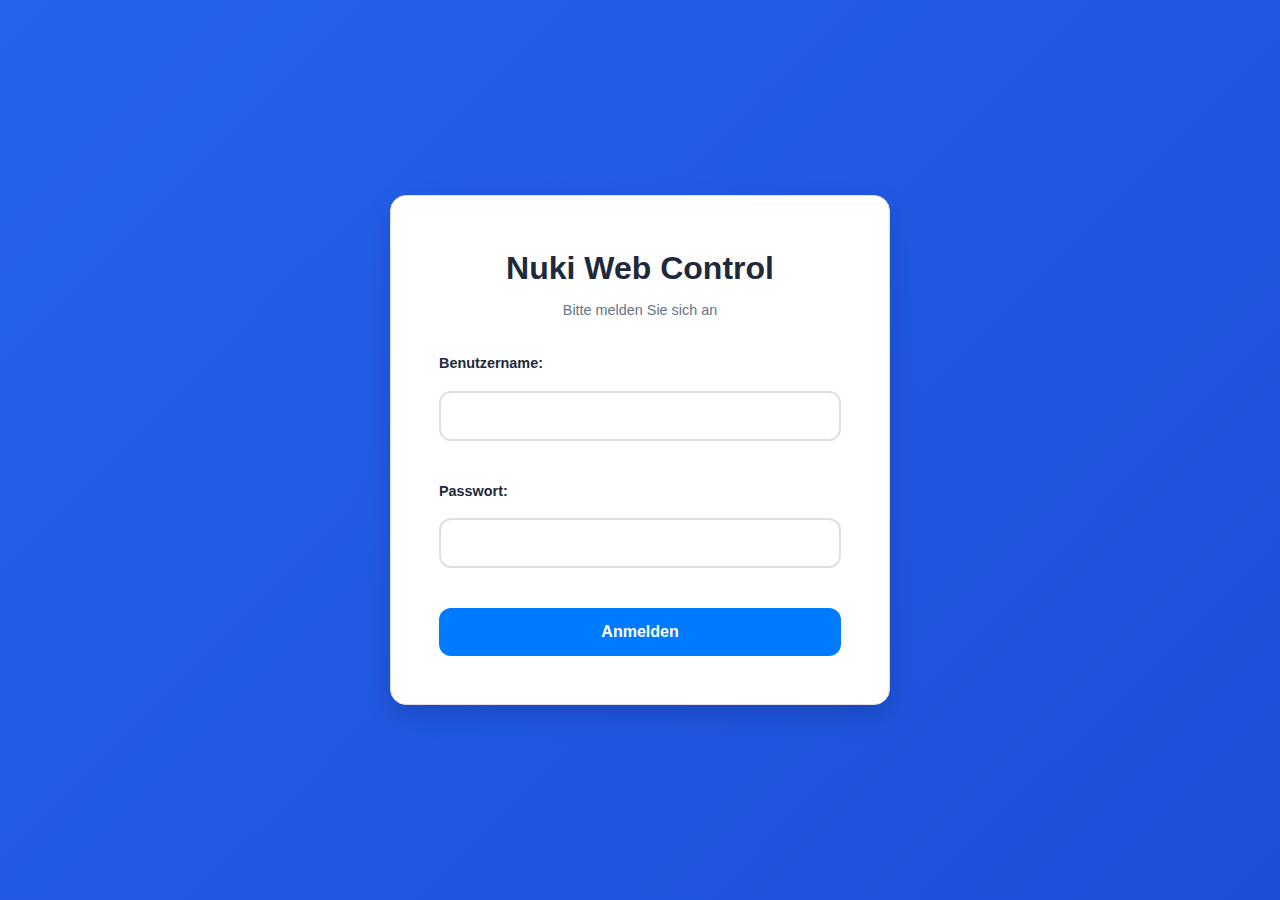
<file: frontend/login.html>
<!DOCTYPE html>
<html lang="en">
<head>
    <meta charset="UTF-8">
    <meta name="viewport" content="width=device-width, initial-scale=1.0">
    <title>Nuki Web Control - Login</title>
    <link rel="stylesheet" href="style.css">
    <style>
        /* Login-specific mobile-first styles using consistent color scheme */
        .login-container {
            display: flex;
            justify-content: center;
            align-items: center;
            min-height: 100vh;
            background: linear-gradient(135deg, #2563eb 0%, #1d4ed8 100%);
            padding: 1rem;
            box-sizing: border-box;
        }
        
        .login-card {
            background: var(--card-background, #ffffff);
            padding: 1.5rem;
            border-radius: 16px;
            box-shadow: 0 10px 25px rgba(0,0,0,0.15);
            width: 100%;
            max-width: 400px;
            border: 1px solid var(--border-color, #e2e8f0);
        }
        
        .login-header {
            text-align: center;
            margin-bottom: 2rem;
        }
        
        .login-header h1 {
            color: var(--text-primary, #1e293b);
            margin-bottom: 0.5rem;
            font-size: 1.5rem;
            font-weight: 600;
        }
        
        .login-header p {
            color: var(--text-secondary, #64748b);
            margin: 0;
            font-size: 0.9rem;
        }
        
        .form-group {
            margin-bottom: 1.25rem;
        }
        
        .form-group label {
            display: block;
            margin-bottom: 0.5rem;
            color: var(--text-primary, #1e293b);
            font-weight: 600;
            font-size: 0.9rem;
        }
        
        .form-group input {
            width: 100%;
            padding: 0.875rem;
            border: 2px solid var(--border-color, #e2e8f0);
            border-radius: 12px;
            font-size: 1rem;
            transition: all 0.3s ease;
            background-color: var(--card-background, #ffffff);
            color: var(--text-primary, #1e293b);
            box-sizing: border-box;
            min-height: 48px;
        }
        
        .form-group input:focus {
            outline: none;
            border-color: var(--primary-color, #2563eb);
            background-color: var(--card-background, #ffffff);
            box-shadow: 0 0 0 3px var(--focus-ring, rgba(37, 99, 235, 0.2));
            transform: translateY(-1px);
        }
        
        .login-button {
            width: 100%;
            padding: 0.875rem;
            background: var(--primary-color, #2563eb);
            color: var(--text-white, #ffffff);
            border: none;
            border-radius: 12px;
            font-size: 1rem;
            font-weight: 600;
            cursor: pointer;
            transition: all 0.3s ease;
            min-height: 48px;
            touch-action: manipulation;
            position: relative;
            overflow: hidden;
        }
        
        .login-button::before {
            content: '';
            position: absolute;
            top: 0;
            left: -100%;
            width: 100%;
            height: 100%;
            background: linear-gradient(90deg, transparent, rgba(255,255,255,0.2), transparent);
            transition: left 0.5s;
        }
        
        .login-button:hover::before {
            left: 100%;
        }
        
        .login-button:hover {
            background: #1d4ed8;
            transform: translateY(-2px);
            box-shadow: 0 8px 25px rgba(37, 99, 235, 0.3);
        }
        
        .login-button:active {
            transform: translateY(0);
        }
        
        .login-button:disabled {
            background: var(--text-muted, #94a3b8);
            cursor: not-allowed;
            transform: none;
            box-shadow: none;
        }
        
        .login-button:disabled::before {
            display: none;
        }
        
        .error-message {
            background: #fef2f2;
            color: var(--danger-color, #ef4444);
            padding: 1rem;
            border-radius: 12px;
            margin-bottom: 1.25rem;
            border: 1px solid #fecaca;
            font-size: 0.9rem;
            animation: shake 0.5s ease-in-out;
        }
        
        @keyframes shake {
            0%, 100% { transform: translateX(0); }
            25% { transform: translateX(-5px); }
            75% { transform: translateX(5px); }
        }
        
        .loading {
            display: none;
            text-align: center;
            margin-top: 1rem;
            color: var(--primary-color, #2563eb);
            font-weight: 500;
        }
        
        .spinner {
            border: 3px solid var(--border-color, #e2e8f0);
            border-top: 3px solid var(--primary-color, #2563eb);
            border-radius: 50%;
            width: 24px;
            height: 24px;
            animation: spin 1s linear infinite;
            display: inline-block;
            margin-right: 0.75rem;
        }
        
        @keyframes spin {
            0% { transform: rotate(0deg); }
            100% { transform: rotate(360deg); }
        }
        
        /* Tablet styles */
        @media (min-width: 768px) {
            .login-container {
                padding: 2rem;
            }
            
            .login-card {
                padding: 2.5rem;
                max-width: 450px;
            }
            
            .login-header h1 {
                font-size: 1.75rem;
            }
            
            .form-group {
                margin-bottom: 1.5rem;
            }
        }
        
        /* Desktop styles */
        @media (min-width: 1024px) {
            .login-card {
                padding: 3rem;
                max-width: 500px;
            }
            
            .login-header h1 {
                font-size: 2rem;
            }
        }
        
        /* High DPI displays */
        @media (-webkit-min-device-pixel-ratio: 2), (min-resolution: 192dpi) {
            .login-card {
                box-shadow: 0 8px 20px rgba(0,0,0,0.15);
            }
        }
        
        /* Reduced motion */
        @media (prefers-reduced-motion: reduce) {
            .login-button, .form-group input, .error-message {
                transition: none;
                animation: none;
            }
            
            .login-button::before {
                display: none;
            }
        }
        
        /* Landscape phone optimization */
        @media (max-height: 500px) and (orientation: landscape) {
            .login-container {
                align-items: flex-start;
                padding-top: 2rem;
            }
            
            .login-header {
                margin-bottom: 1rem;
            }
            
            .form-group {
                margin-bottom: 1rem;
            }
        }
    </style>
</head>
<body>
    <div class="login-container">
        <div class="login-card">
            <div class="login-header">
                <h1>Nuki Web Control</h1>
                <p>Bitte melden Sie sich an</p>
            </div>
            
            <div id="error-message" class="error-message" style="display: none;"></div>
            
            <form id="login-form">
                <div class="form-group">
                    <label for="username">Benutzername:</label>
                    <input type="text" id="username" name="username" required autocomplete="username">
                </div>
                
                <div class="form-group">
                    <label for="password">Passwort:</label>
                    <input type="password" id="password" name="password" required autocomplete="current-password">
                </div>
                
                <button type="submit" class="login-button" id="login-button">
                    Anmelden
                </button>
                
                <div class="loading" id="loading">
                    <div class="spinner"></div>
                    Anmeldung läuft...
                </div>
            </form>
        </div>
    </div>

    <script>
        document.addEventListener('DOMContentLoaded', () => {
            const loginForm = document.getElementById('login-form');
            const errorMessage = document.getElementById('error-message');
            const loginButton = document.getElementById('login-button');
            const loading = document.getElementById('loading');
            
            // Check if user is already logged in
            const token = localStorage.getItem('authToken');
            if (token) {
                // Verify token with backend
                fetch('/api/verify-token', {
                    headers: {
                        'Authorization': `Bearer ${token}`
                    }
                })
                .then(response => {
                    if (response.ok) {
                        // Token is valid, redirect to main app
                        window.location.href = '/';
                    } else {
                        // Token is invalid, remove it
                        localStorage.removeItem('authToken');
                        localStorage.removeItem('username');
                    }
                })
                .catch(error => {
                    console.error('Error verifying token:', error);
                    localStorage.removeItem('authToken');
                    localStorage.removeItem('username');
                });
            }
            
            loginForm.addEventListener('submit', async (e) => {
                e.preventDefault();
                
                const username = document.getElementById('username').value;
                const password = document.getElementById('password').value;
                
                // Show loading state
                loginButton.disabled = true;
                loading.style.display = 'block';
                errorMessage.style.display = 'none';
                
                try {
                    const response = await fetch('/api/login', {
                        method: 'POST',
                        headers: {
                            'Content-Type': 'application/json',
                        },
                        body: JSON.stringify({ username, password }),
                    });
                    
                    if (response.ok) {
                        const data = await response.json();
                        
                        // Store token and username
                        localStorage.setItem('authToken', data.access_token);
                        localStorage.setItem('username', data.username);
                        
                        // Set flag to indicate this is a fresh login
                        sessionStorage.setItem('fromLogin', 'true');
                        
                        // Redirect to main application
                        window.location.href = '/';
                    } else {
                        const errorData = await response.json();
                        showError(errorData.detail || 'Anmeldung fehlgeschlagen');
                    }
                } catch (error) {
                    console.error('Login error:', error);
                    showError('Verbindungsfehler. Bitte versuchen Sie es erneut.');
                } finally {
                    // Hide loading state
                    loginButton.disabled = false;
                    loading.style.display = 'none';
                }
            });
            
            function showError(message) {
                errorMessage.textContent = message;
                errorMessage.style.display = 'block';
                // Scroll error into view on mobile
                errorMessage.scrollIntoView({ behavior: 'smooth', block: 'nearest' });
            }
        });
    </script>
</body>
</html>
</file>
<file: frontend/style.css>
:root {
    --background-color: #f0f2f5;
    --card-background: #ffffff;
    --text-color: #1c1e21;
    --primary-color: #007bff;
    --border-color: #dddfe2;
    --hover-color: #f8f9fa;
    --font-family: -apple-system, BlinkMacSystemFont, 'Segoe UI', Roboto, 'Helvetica Neue', Arial, sans-serif;
}

* {
    box-sizing: border-box;
}

body {
    font-family: var(--font-family);
    background-color: var(--background-color);
    color: var(--text-color);
    margin: 0;
    padding: 0;
    line-height: 1.5;
}

/* Header - Mobile First */
header {
    background: var(--card-background);
    color: var(--text-color);
    padding: 0.75rem;
    display: flex;
    flex-direction: column;
    gap: 0.75rem;
    position: sticky;
    top: 0;
    z-index: 100;
    box-shadow: 0 2px 4px rgba(0,0,0,0.1);
    border-bottom: 1px solid var(--border-color);
}

header h1 {
    margin: 0;
    font-size: 1.25rem;
    text-align: center;
    color: var(--primary-color);
    font-weight: 600;
}

/* Mobile Navigation */
nav {
    display: flex;
    justify-content: center;
    gap: 0.25rem;
    flex-wrap: wrap;
}

.nav-link {
    text-decoration: none;
    color: var(--text-color);
    padding: 0.5rem 0.75rem;
    border-radius: 6px;
    transition: all 0.3s;
    font-size: 0.85rem;
    text-align: center;
    flex: 1;
    min-width: 80px;
    background: var(--hover-color);
    border: 1px solid var(--border-color);
    min-height: 40px;
    display: flex;
    align-items: center;
    justify-content: center;
    font-weight: 500;
}

.nav-link.active,
.nav-link:hover {
    background-color: var(--primary-color);
    color: white;
    border-color: var(--primary-color);
    transform: translateY(-1px);
    box-shadow: 0 2px 4px rgba(0,123,255,0.2);
}

.user-info {
    display: flex;
    align-items: center;
    justify-content: space-between;
    gap: 0.75rem;
    padding: 0.5rem 0.75rem;
    background: var(--hover-color);
    border-radius: 6px;
    border: 1px solid var(--border-color);
}

#username-display {
    color: var(--text-color);
    font-weight: 500;
    font-size: 0.85rem;
    flex: 1;
}

.logout-btn {
    background: #dc3545;
    color: white;
    border: none;
    padding: 0.4rem 0.75rem;
    border-radius: 4px;
    cursor: pointer;
    font-size: 0.8rem;
    font-weight: 500;
    transition: all 0.3s;
    min-height: 36px;
    white-space: nowrap;
}

.logout-btn:hover {
    background: #c82333;
    transform: translateY(-1px);
    box-shadow: 0 2px 4px rgba(220,53,69,0.3);
}

/* Main Content */
main {
    padding: 1rem;
    padding-bottom: 2rem;
}

.page-content {
    display: none;
}

.page-content.active {
    display: block;
}

h1, h2, h3 {
    margin: 0 0 1rem 0;
    color: var(--text-color);
}

h2 {
    font-size: 1.25rem;
    font-weight: 600;
}

h3 {
    font-size: 1.1rem;
    font-weight: 600;
}

/* Container - Mobile First */
.container {
    display: flex;
    flex-direction: column;
    gap: 1.5rem;
}

.card {
    background-color: var(--card-background);
    border-radius: 8px;
    padding: 1rem;
    box-shadow: 0 1px 3px rgba(0,0,0,0.12), 0 1px 2px rgba(0,0,0,0.24);
    transition: all 0.3s cubic-bezier(.25,.8,.25,1);
}

.card:hover {
    box-shadow: 0 14px 28px rgba(0,0,0,0.25), 0 10px 10px rgba(0,0,0,0.22);
}

/* Button Styles */
button {
    background-color: var(--primary-color);
    color: white;
    border: none;
    padding: 0.75rem 1rem;
    border-radius: 4px;
    cursor: pointer;
    font-size: 0.9rem;
    transition: all 0.3s;
    min-height: 44px;
    touch-action: manipulation;
}

button:hover {
    opacity: 0.9;
}

.actions button {
    background-color: var(--primary-color);
    color: white;
    border: none;
    padding: 0.5rem 0.75rem;
    border-radius: 4px;
    cursor: pointer;
    margin-right: 0.5rem;
    margin-bottom: 0.5rem;
    font-size: 0.85rem;
    min-height: 44px;
}

.actions button:hover {
    opacity: 0.9;
}

/* Table Styles - Mobile Responsive */
.table-container {
    overflow-x: auto;
    -webkit-overflow-scrolling: touch;
    border-radius: 8px;
    border: 1px solid var(--border-color);
    margin-top: 1rem;
}

table {
    width: 100%;
    border-collapse: collapse;
    margin: 0;
}

th, td {
    padding: 0.75rem;
    text-align: left;
    border-bottom: 1px solid var(--border-color);
    font-size: 0.9rem;
    word-wrap: break-word;
}

th {
    background-color: var(--hover-color);
    font-weight: 600;
    position: sticky;
    top: 0;
    z-index: 10;
}

tbody tr:hover {
    background-color: var(--hover-color);
}

/* Mobile Card Layout for Tables */
@media (max-width: 767px) {
    .table-container {
        border: none;
        overflow: visible;
    }
    
    table, thead, tbody, th, td, tr {
        display: block;
    }
    
    thead tr {
        position: absolute;
        top: -9999px;
        left: -9999px;
    }
    
    tbody tr {
        background: var(--card-background);
        border: 1px solid var(--border-color);
        border-radius: 8px;
        margin-bottom: 1rem;
        padding: 1rem;
        box-shadow: 0 1px 3px rgba(0,0,0,0.12);
    }
    
    tbody td {
        border: none;
        border-bottom: 1px solid var(--border-color);
        position: relative;
        padding: 0.75rem 0;
        padding-left: 40%;
        max-width: none;
        word-wrap: break-word;
        font-size: 0.9rem;
    }
    
    tbody td:last-child {
        border-bottom: none;
    }
    
    tbody td:before {
        content: attr(data-label);
        position: absolute;
        left: 0;
        width: 35%;
        padding-right: 0.75rem;
        white-space: nowrap;
        font-weight: 600;
        color: var(--primary-color);
        font-size: 0.85rem;
    }
}

/* Battery Status Styles */
.battery-status {
    display: inline-block;
    padding: 0.25rem 0.5rem;
    border-radius: 12px;
    font-size: 0.85em;
    font-weight: 500;
    text-align: center;
    min-width: 60px;
}

.battery-good {
    background-color: #28a745;
    color: white;
}

.battery-low {
    background-color: #ffc107;
    color: #212529;
}

.battery-critical {
    background-color: #dc3545;
    color: white;
    animation: battery-blink 2s infinite;
}

@keyframes battery-blink {
    0%, 50% { opacity: 1; }
    51%, 100% { opacity: 0.6; }
}

/* Logs Page Styles */
.logs-info {
    margin-bottom: 1rem;
    padding: 1rem;
    background-color: var(--hover-color);
    border-radius: 8px;
    font-weight: 500;
    color: #495057;
    border-left: 4px solid var(--primary-color);
    font-size: 0.9rem;
}

.log-filters,
.smartlock-filters,
.auth-filters {
    display: flex;
    flex-direction: column;
    gap: 1rem;
    margin-bottom: 1.5rem;
    padding: 1rem;
    background-color: var(--hover-color);
    border-radius: 8px;
    border: 1px solid var(--border-color);
}

.smartlock-filters,
.auth-filters {
    margin-top: 1rem;
}

.filter-group {
    display: flex;
    flex-direction: column;
    gap: 0.5rem;
}

.filter-group label {
    font-weight: 600;
    color: var(--text-color);
    font-size: 0.9rem;
}

.filter-group select,
.filter-group input {
    padding: 0.75rem;
    border: 1px solid var(--border-color);
    border-radius: 4px;
    background-color: var(--card-background);
    color: var(--text-color);
    font-size: 0.9rem;
    min-height: 44px;
}

.filter-group select:focus,
.filter-group input:focus {
    outline: none;
    border-color: var(--primary-color);
    box-shadow: 0 0 0 2px rgba(0, 123, 255, 0.25);
}

.filter-actions {
    display: flex;
    gap: 0.75rem;
    margin-top: 1rem;
    flex-wrap: wrap;
}

.filter-actions button {
    flex: 1;
    margin-bottom: 0;
    margin-right: 0;
}

.logs-container {
    max-height: 70vh;
    overflow-y: auto;
    border: 1px solid var(--border-color);
    border-radius: 8px;
}

.log-type {
    padding: 0.25rem 0.5rem;
    border-radius: 12px;
    font-size: 0.75rem;
    font-weight: 600;
    text-transform: uppercase;
}

.log-type-lock {
    background-color: #dc3545;
    color: white;
}

.log-type-unlock {
    background-color: #28a745;
    color: white;
}

.log-type-unlatch {
    background-color: #17a2b8;
    color: white;
}

.log-type-auth {
    background-color: #6f42c1;
    color: white;
}

.log-type-sync {
    background-color: #fd7e14;
    color: white;
}

.log-type-error {
    background-color: #dc3545;
    color: white;
}

#logs-table tbody tr:nth-child(even) {
    background-color: var(--hover-color);
}

#logs-table tbody tr:hover {
    background-color: #e3f2fd;
}

/* Modal Styles - Mobile Optimized */
.modal {
    display: none;
    position: fixed;
    z-index: 1000;
    left: 0;
    top: 0;
    width: 100%;
    height: 100%;
    overflow: auto;
    background-color: rgba(0,0,0,0.4);
    padding: 1rem;
}

.modal-content {
    background-color: var(--card-background);
    margin: 2rem auto;
    padding: 1.5rem;
    border: 1px solid var(--border-color);
    width: 100%;
    max-width: 500px;
    max-height: 90vh;
    border-radius: 8px;
    position: relative;
    overflow-y: auto;
}

.close-button {
    color: #aaa;
    float: right;
    font-size: 28px;
    font-weight: bold;
    line-height: 1;
    cursor: pointer;
    padding: 0.25rem;
    margin: -0.5rem -0.5rem 0 0;
}

.close-button:hover,
.close-button:focus {
    color: var(--text-color);
    text-decoration: none;
}

/* Form Styles */
form {
    display: flex;
    flex-direction: column;
    gap: 1rem;
}

.form-group {
    display: flex;
    flex-direction: column;
    gap: 0.5rem;
}

.form-group label {
    font-weight: 600;
    color: var(--text-color);
    font-size: 0.9rem;
}

input, select, textarea {
    padding: 0.75rem;
    border-radius: 4px;
    border: 1px solid var(--border-color);
    font-size: 0.9rem;
    min-height: 44px;
    background-color: var(--card-background);
    color: var(--text-color);
}

input:focus, select:focus, textarea:focus {
    outline: none;
    border-color: var(--primary-color);
    box-shadow: 0 0 0 2px rgba(0, 123, 255, 0.25);
}

/* Multi-select Styles */
.multi-select-container {
    border: 1px solid var(--border-color);
    border-radius: 4px;
    padding: 0.75rem;
    max-height: 150px;
    overflow-y: auto;
    background-color: var(--card-background);
}

.multi-select-container label {
    display: block;
    padding: 0.5rem;
    cursor: pointer;
    border-radius: 4px;
    margin-bottom: 0.25rem;
    font-weight: normal;
}

.multi-select-container label:hover {
    background-color: var(--hover-color);
}

.multi-select-container input[type="checkbox"] {
    margin-right: 0.5rem;
    min-height: auto;
}

/* PIN Input Styles */
.pin-inputs {
    display: flex;
    justify-content: center;
    gap: 0.5rem;
    margin-top: 0.5rem;
    flex-wrap: wrap;
}

.pin-input {
    width: 40px;
    height: 50px;
    font-size: 1.25rem;
    text-align: center;
    border: 2px solid var(--border-color);
    border-radius: 8px;
    transition: border-color 0.3s;
    min-height: auto;
}

.pin-input:focus {
    outline: none;
    border-color: var(--primary-color);
    box-shadow: 0 0 5px rgba(0, 123, 255, 0.5);
}

/* Checkbox and Toggle Styles */
.checkbox-label {
    display: flex !important;
    flex-direction: row !important;
    align-items: center;
    gap: 0.5rem;
    font-weight: normal !important;
    cursor: pointer;
    padding: 0.75rem;
    border-radius: 4px;
    transition: background-color 0.3s;
}

.checkbox-label:hover {
    background-color: var(--hover-color);
}

.time-limit-toggle-group {
    display: flex;
    flex-direction: row;
    align-items: center;
    gap: 1rem;
    padding: 1rem;
    background-color: var(--hover-color);
    border-radius: 8px;
}

.toggle-label {
    font-weight: 600;
    margin: 0;
    flex: 1;
}

/* Toggle Switch */
.switch {
    position: relative;
    display: inline-block;
    width: 60px;
    height: 34px;
    flex-shrink: 0;
}

.switch input {
    opacity: 0;
    width: 0;
    height: 0;
    min-height: auto;
}

.slider {
    position: absolute;
    cursor: pointer;
    top: 0;
    left: 0;
    right: 0;
    bottom: 0;
    background-color: #ccc;
    transition: .4s;
    border-radius: 34px;
}

.slider:before {
    position: absolute;
    content: "";
    height: 26px;
    width: 26px;
    left: 4px;
    bottom: 4px;
    background-color: white;
    transition: .4s;
    border-radius: 50%;
}

input:checked + .slider {
    background-color: var(--primary-color);
}

input:focus + .slider {
    box-shadow: 0 0 1px var(--primary-color);
}

input:checked + .slider:before {
    transform: translateX(26px);
}

/* Time Restriction Panel */
.time-restriction-panel {
    background: var(--hover-color);
    border: 1px solid var(--border-color);
    border-radius: 8px;
    padding: 1.5rem;
    margin-top: 1rem;
}

/* Fingerprints Section */
.fingerprints-section {
    background: var(--hover-color);
    border: 1px solid var(--border-color);
    border-radius: 8px;
    padding: 1.5rem;
    margin-top: 1rem;
}

.fingerprints-section h4 {
    margin-top: 0;
    margin-bottom: 1rem;
    color: #495057;
}

.fingerprint-item {
    display: flex;
    align-items: center;
    justify-content: space-between;
    padding: 0.75rem;
    margin-bottom: 0.75rem;
    background: var(--card-background);
    border: 1px solid var(--border-color);
    border-radius: 8px;
    flex-wrap: wrap;
    gap: 0.5rem;
}

.fingerprint-info {
    display: flex;
    align-items: center;
    flex-grow: 1;
    min-width: 0;
}

.fingerprint-icon {
    font-size: 18px;
    margin-right: 0.75rem;
    color: #28a745;
    flex-shrink: 0;
}

.fingerprint-name {
    font-weight: 500;
    color: #495057;
    word-break: break-word;
}

.fingerprint-id {
    font-size: 0.75rem;
    color: #6c757d;
    margin-left: 0.75rem;
    font-family: monospace;
    word-break: break-all;
}

.fingerprint-actions {
    display: flex;
    gap: 0.5rem;
    flex-wrap: wrap;
}

.fingerprint-name-input {
    padding: 0.5rem;
    border: 1px solid var(--border-color);
    border-radius: 4px;
    font-size: 0.9rem;
    width: 150px;
    min-height: auto;
}

.btn-small {
    padding: 0.25rem 0.5rem;
    font-size: 0.75rem;
    border: none;
    border-radius: 4px;
    cursor: pointer;
    transition: background-color 0.2s;
    min-height: 32px;
}

.btn-edit { background-color: #007bff; color: white; }
.btn-edit:hover { background-color: #0056b3; }
.btn-save { background-color: #28a745; color: white; }
.btn-save:hover { background-color: #1e7e34; }
.btn-cancel { background-color: #6c757d; color: white; }
.btn-cancel:hover { background-color: #545b62; }
.btn-delete { background-color: #dc3545; color: white; }
.btn-delete:hover { background-color: #c82333; }

.no-fingerprints {
    text-align: center;
    color: #6c757d;
    font-style: italic;
    padding: 1.5rem;
}

.time-section {
    margin-bottom: 1.5rem;
}

.time-section:last-child {
    margin-bottom: 0;
}

.time-section h4 {
    margin: 0 0 0.75rem 0;
    color: var(--primary-color);
    font-size: 1rem;
}

/* Weekdays Grid */
.weekdays-grid {
    display: grid;
    grid-template-columns: repeat(auto-fit, minmax(80px, 1fr));
    gap: 0.5rem;
    margin: 0.75rem 0;
}

.weekday-label {
    display: flex !important;
    flex-direction: column !important;
    align-items: center;
    padding: 0.5rem 0.25rem;
    border: 1px solid var(--border-color);
    border-radius: 4px;
    cursor: pointer;
    transition: all 0.2s;
    background-color: var(--card-background);
    min-height: 60px;
}

.weekday-label:hover {
    background-color: var(--hover-color);
}

.weekday-label input[type="checkbox"] {
    margin: 0 0 0.25rem 0;
    min-height: auto;
}

.weekday-name {
    font-size: 0.75rem;
    font-weight: 600;
    text-align: center;
}

/* Form Actions */
.form-actions {
    display: flex;
    gap: 0.75rem;
    margin-top: 1.5rem;
    padding-top: 1rem;
    border-top: 1px solid var(--border-color);
    flex-wrap: wrap;
}

.form-actions button {
    flex: 1;
    padding: 0.75rem;
    font-weight: 600;
    min-width: 120px;
    margin-bottom: 0;
}

.btn-primary {
    background-color: var(--primary-color);
    color: white;
}

.btn-secondary {
    background-color: #6c757d;
    color: white;
}

/* Utility Classes */
.hidden {
    display: none;
}

.blocking-overlay {
    position: fixed;
    top: 0;
    left: 0;
    width: 100%;
    height: 100%;
    z-index: 3000;
    background-color: rgba(0,0,0,0.2);
}

.sync-status {
    margin-left: 0.5rem;
    font-style: italic;
    color: #666;
    font-size: 0.85rem;
}

.item.syncing {
    background-color: #e6f7ff;
    animation: pulse 1.5s infinite;
}

@keyframes pulse {
    0% { background-color: #e6f7ff; }
    50% { background-color: #d0efff; }
    100% { background-color: #e6f7ff; }
}

/* Tablet Styles */
@media (min-width: 768px) {
    header {
        flex-direction: row;
        align-items: center;
        padding: 0.75rem 1.5rem;
        gap: 1.5rem;
    }

    header h1 {
        font-size: 1.25rem;
        text-align: left;
    }

    nav {
        justify-content: flex-start;
        gap: 0.5rem;
    }

    .nav-link {
        flex: none;
        min-width: auto;
        background: transparent;
        padding: 0.5rem 0.75rem;
        min-height: 36px;
    }

    .user-info {
        border-top: none;
        padding: 0.5rem 0.75rem;
        gap: 0.75rem;
    }

    .container {
        display: grid;
        grid-template-columns: repeat(auto-fit, minmax(400px, 1fr));
        gap: 1.5rem;
    }

    .log-filters {
        display: grid;
        grid-template-columns: repeat(auto-fit, minmax(200px, 1fr));
        gap: 1rem;
    }

    .filter-actions {
        grid-column: 1 / -1;
        display: flex;
        gap: 1rem;
    }

    .filter-actions button {
        flex: none;
        min-width: 120px;
    }

    .modal-content {
        margin: 5% auto;
        padding: 2rem;
    }

    .weekdays-grid {
        grid-template-columns: repeat(7, 1fr);
    }
}

/* Desktop Styles */
@media (min-width: 1024px) {
    main {
        padding: 2rem;
    }

    .container {
        grid-template-columns: repeat(auto-fit, minmax(500px, 1fr));
        gap: 2rem;
    }

    .card {
        padding: 1.5rem;
    }

    th, td {
        padding: 1rem;
    }

    .modal-content {
        padding: 2.5rem;
    }
}

/* Large Desktop Styles */
@media (min-width: 1200px) {
    .container {
        max-width: 1200px;
        margin: 0 auto;
    }
}

/* Touch Device Optimizations */
@media (hover: none) and (pointer: coarse) {
    button, .nav-link, .close-button, .btn-small {
        min-height: 44px;
        min-width: 44px;
    }
}

/* Admin Interface Styles */
.admin-only {
    display: none;
}

.admin-only.visible {
    display: flex;
}

/* User Management Styles */
.user-status {
    display: inline-block;
    padding: 0.25rem 0.5rem;
    border-radius: 12px;
    font-size: 0.75rem;
    font-weight: 600;
    text-transform: uppercase;
}

.user-admin {
    background-color: #007bff;
    color: white;
}

.user-regular {
    background-color: #6c757d;
    color: white;
}

/* Large Modal for Permissions */
.large-modal {
    max-width: 800px;
    max-height: 90vh;
}

.permissions-section {
    margin-bottom: 2rem;
    padding: 1.5rem;
    background-color: var(--hover-color);
    border-radius: 8px;
    border: 1px solid var(--border-color);
}

.permissions-section h4 {
    margin: 0 0 1rem 0;
    color: var(--primary-color);
    font-size: 1.1rem;
    border-bottom: 2px solid var(--primary-color);
    padding-bottom: 0.5rem;
}

.permissions-grid {
    display: grid;
    grid-template-columns: repeat(auto-fit, minmax(250px, 1fr));
    gap: 1rem;
    margin-top: 1rem;
}

.permission-item {
    display: flex;
    flex-direction: column;
    gap: 0.5rem;
    padding: 1rem;
    background-color: var(--card-background);
    border: 1px solid var(--border-color);
    border-radius: 8px;
    transition: all 0.3s;
}

.permission-item:hover {
    box-shadow: 0 2px 8px rgba(0,0,0,0.1);
    transform: translateY(-1px);
}

.permission-item-header {
    font-weight: 600;
    color: var(--text-color);
    font-size: 0.9rem;
    margin-bottom: 0.5rem;
}

.permission-controls {
    display: flex;
    flex-direction: column;
    gap: 0.5rem;
}

.permission-checkbox {
    display: flex;
    align-items: center;
    gap: 0.5rem;
    padding: 0.5rem;
    border-radius: 4px;
    transition: background-color 0.2s;
    cursor: pointer;
}

.permission-checkbox:hover {
    background-color: var(--hover-color);
}

.permission-checkbox input[type="checkbox"] {
    margin: 0;
    min-height: auto;
}

.permission-checkbox label {
    margin: 0;
    font-weight: normal;
    font-size: 0.85rem;
    cursor: pointer;
    flex: 1;
}

.help-text {
    font-size: 0.85rem;
    color: #6c757d;
    font-style: italic;
    margin-bottom: 1rem;
    padding: 0.75rem;
    background-color: #f8f9fa;
    border-left: 3px solid #007bff;
    border-radius: 4px;
}

/* Auth Permission Specific Styles */
.auth-permission-item {
    background-color: var(--card-background);
    border: 1px solid var(--border-color);
    border-radius: 8px;
    padding: 1rem;
    margin-bottom: 0.75rem;
}

.auth-permission-header {
    display: flex;
    justify-content: between;
    align-items: center;
    margin-bottom: 0.75rem;
    flex-wrap: wrap;
    gap: 0.5rem;
}

.auth-name {
    font-weight: 600;
    color: var(--text-color);
    flex: 1;
    min-width: 0;
    word-break: break-word;
}

.auth-code {
    font-family: monospace;
    background-color: var(--hover-color);
    padding: 0.25rem 0.5rem;
    border-radius: 4px;
    font-size: 0.85rem;
    color: #495057;
}

.auth-smartlocks {
    font-size: 0.85rem;
    color: #6c757d;
    margin-bottom: 0.75rem;
    word-break: break-word;
}

.auth-permission-controls {
    display: flex;
    gap: 1rem;
    flex-wrap: wrap;
}

.permission-checkbox.can-not-edit {
    border-top: 1px solid #ddd;
    padding-top: 8px;
    margin-top: 8px;
}

.permission-checkbox.can-not-edit label {
    color: #d32f2f;
    font-weight: 500;
}

.permission-checkbox.can-not-edit input[type="checkbox"]:checked + label {
    color: #b71c1c;
    font-weight: 600;
}

/* Responsive Admin Styles */
@media (max-width: 767px) {
    .permissions-grid {
        grid-template-columns: 1fr;
    }
    
    .large-modal {
        max-width: 95vw;
        margin: 1rem auto;
        padding: 1rem;
    }
    
    .permissions-section {
        padding: 1rem;
    }
    
    .auth-permission-header {
        flex-direction: column;
        align-items: flex-start;
    }
    
    .auth-permission-controls {
        flex-direction: column;
        gap: 0.5rem;
    }
}

@media (min-width: 768px) {
    .permissions-grid {
        grid-template-columns: repeat(auto-fit, minmax(300px, 1fr));
    }
}

/* Action Button Variants */
.btn-danger {
    background-color: #dc3545;
    color: white;
}

.btn-danger:hover {
    background-color: #c82333;
}

.btn-warning {
    background-color: #ffc107;
    color: #212529;
}

.btn-warning:hover {
    background-color: #e0a800;
}

.btn-success {
    background-color: #28a745;
    color: white;
}

.btn-success:hover {
    background-color: #218838;
}

.btn-info {
    background-color: #17a2b8;
    color: white;
}

.btn-info:hover {
    background-color: #138496;
}

/* User Table Specific Styles */
.user-actions {
    display: flex;
    gap: 0.5rem;
    flex-wrap: wrap;
}

.user-actions button {
    padding: 0.4rem 0.6rem;
    font-size: 0.8rem;
    min-height: 36px;
    margin: 0;
}

/* Group Management Styles */
.group-actions {
    display: flex;
    gap: 0.5rem;
    flex-wrap: wrap;
    align-items: center;
}

.group-actions button {
    padding: 0.4rem 0.6rem;
    font-size: 0.8rem;
    min-height: 36px;
    margin: 0;
    border-radius: 4px;
    font-weight: 500;
    cursor: pointer;
    transition: all 0.2s;
}

.group-actions .btn-success {
    background-color: #28a745;
    color: white;
    border: none;
}

.group-actions .btn-success:hover {
    background-color: #218838;
    transform: translateY(-1px);
    box-shadow: 0 2px 4px rgba(40, 167, 69, 0.3);
}

.group-actions .btn-warning {
    background-color: #ffc107;
    color: #212529;
    border: none;
}

.group-actions .btn-warning:hover {
    background-color: #e0a800;
    transform: translateY(-1px);
    box-shadow: 0 2px 4px rgba(255, 193, 7, 0.3);
}

.group-actions .btn-info {
    background-color: #17a2b8;
    color: white;
    border: none;
}

.group-actions .btn-info:hover {
    background-color: #138496;
    transform: translateY(-1px);
    box-shadow: 0 2px 4px rgba(23, 162, 184, 0.3);
}

.group-actions .btn-danger {
    background-color: #dc3545;
    color: white;
    border: none;
}

.group-actions .btn-danger:hover {
    background-color: #c82333;
    transform: translateY(-1px);
    box-shadow: 0 2px 4px rgba(220, 53, 69, 0.3);
}

/* Group Modal Specific Styles */
#group-modal .multi-select-container {
    max-height: 200px;
    overflow-y: auto;
}

#group-modal .form-group textarea {
    resize: vertical;
    min-height: 80px;
}

/* Groups Table Responsive Styles */
@media (max-width: 767px) {
    .group-actions {
        flex-direction: column;
        align-items: stretch;
        gap: 0.25rem;
    }
    
    .group-actions button {
        width: 100%;
        margin-bottom: 0.25rem;
    }
}

/* Status Indicators */
.status-indicator {
    display: inline-flex;
    align-items: center;
    gap: 0.25rem;
    font-size: 0.85rem;
}

.status-dot {
    width: 8px;
    height: 8px;
    border-radius: 50%;
    display: inline-block;
}

.status-online {
    background-color: #28a745;
}

.status-offline {
    background-color: #6c757d;
}

.status-admin {
    background-color: #007bff;
}

/* Form Validation Styles */
.form-error {
    color: #dc3545;
    font-size: 0.85rem;
    margin-top: 0.25rem;
}

.form-group.error input,
.form-group.error select {
    border-color: #dc3545;
    box-shadow: 0 0 0 2px rgba(220, 53, 69, 0.25);
}

.form-group.success input,
.form-group.success select {
    border-color: #28a745;
    box-shadow: 0 0 0 2px rgba(40, 167, 69, 0.25);
}

/* Loading States */
.loading {
    opacity: 0.6;
    pointer-events: none;
    position: relative;
}

.loading::after {
    content: '';
    position: absolute;
    top: 50%;
    left: 50%;
    width: 20px;
    height: 20px;
    margin: -10px 0 0 -10px;
    border: 2px solid #f3f3f3;
    border-top: 2px solid var(--primary-color);
    border-radius: 50%;
    animation: spin 1s linear infinite;
}

@keyframes spin {
    0% { transform: rotate(0deg); }
    100% { transform: rotate(360deg); }
}

/* Permission-specific styles */
.no-permissions {
    color: #6c757d;
    font-style: italic;
    font-size: 0.85rem;
    padding: 0.5rem;
}

.no-smartlocks-warning {
    color: #dc3545;
    font-style: italic;
    text-align: center;
    padding: 1rem;
    background-color: #f8d7da;
    border: 1px solid #f5c6cb;
    border-radius: 4px;
    margin: 0.5rem 0;
}

.btn-edit {
    background-color: #007bff;
    color: white;
    margin-right: 0.5rem;
}

.btn-edit:hover {
    background-color: #0056b3;
}

.btn-delete {
    background-color: #dc3545;
    color: white;
}

.btn-delete:hover {
    background-color: #c82333;
}

/* User status styles */
.user-status.user-admin {
    background-color: #dc3545;
    color: white;
}

.user-status.user-regular {
    background-color: #6c757d;
    color: white;
}

/* Reduced Motion */
@media (prefers-reduced-motion: reduce) {
    *, *::before, *::after {
        animation-duration: 0.01ms !important;
        animation-iteration-count: 1 !important;
        transition-duration: 0.01ms !important;
    }
}
</file>
